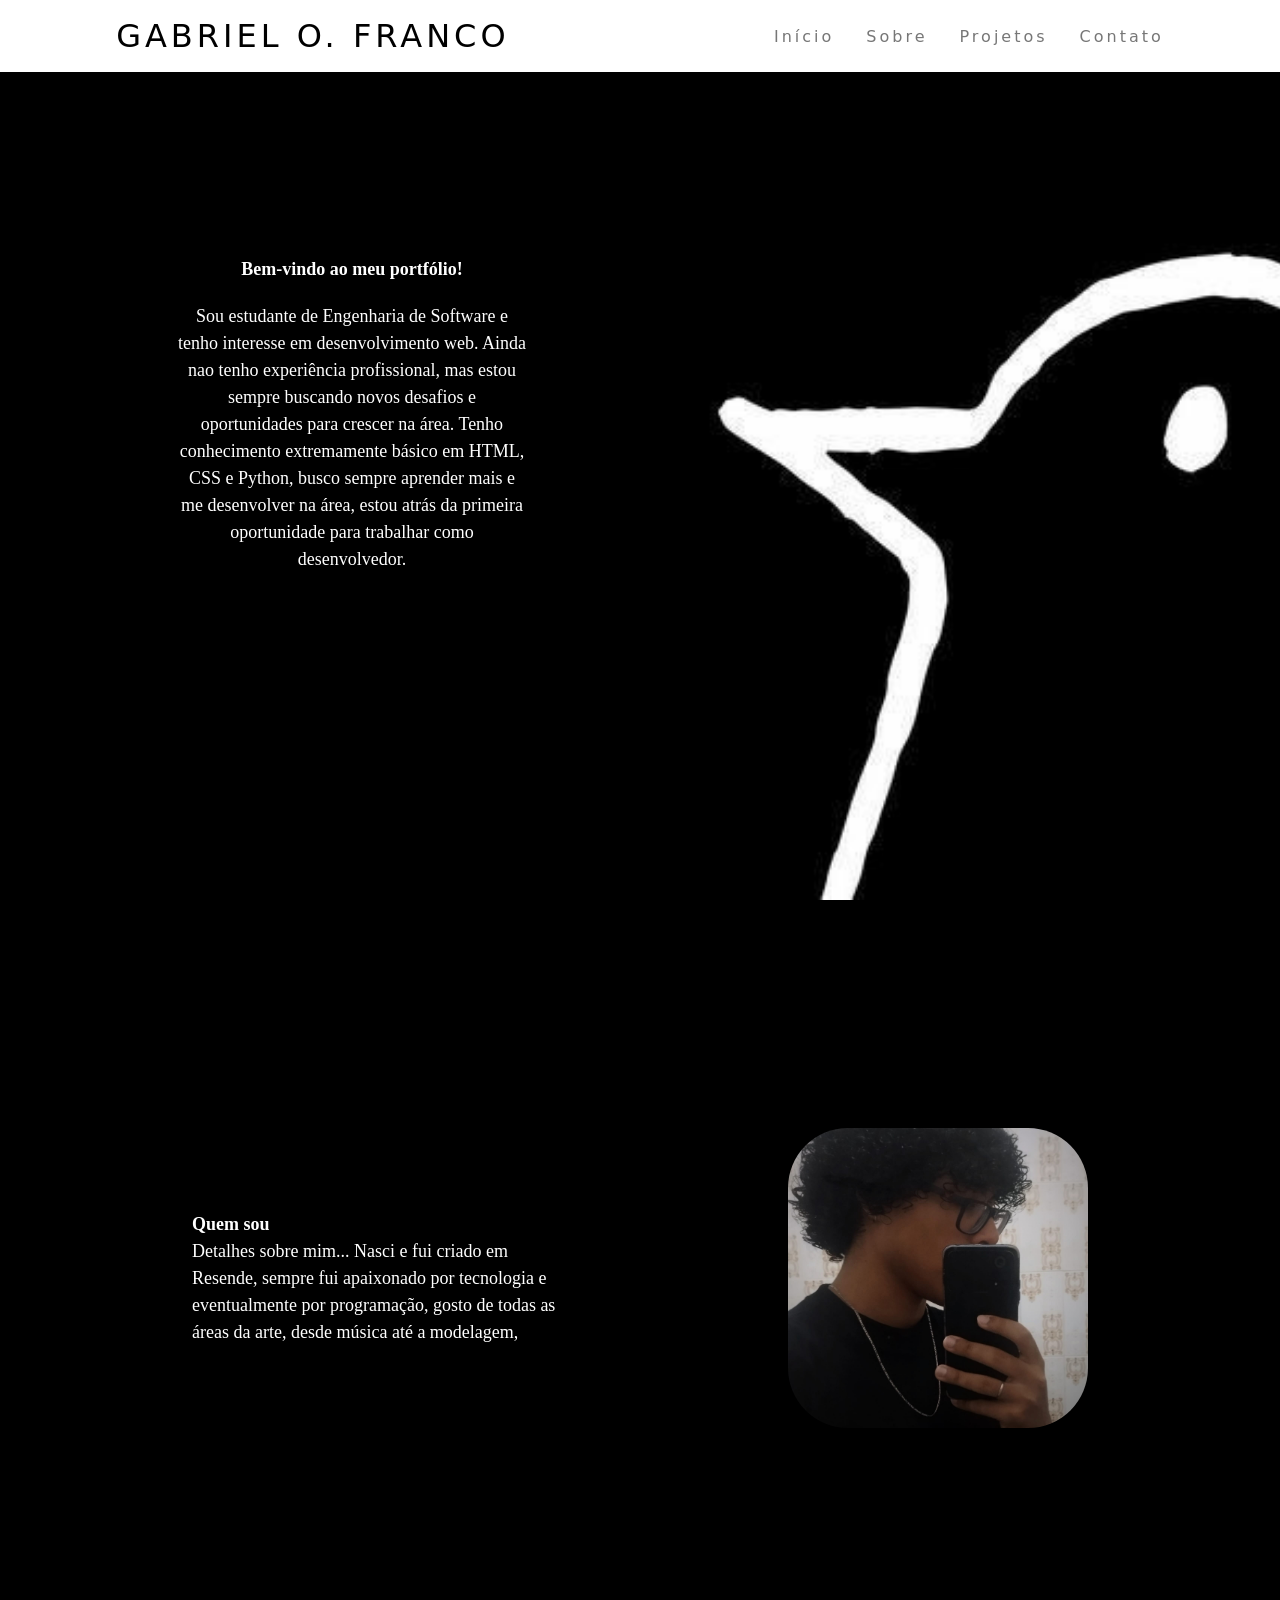
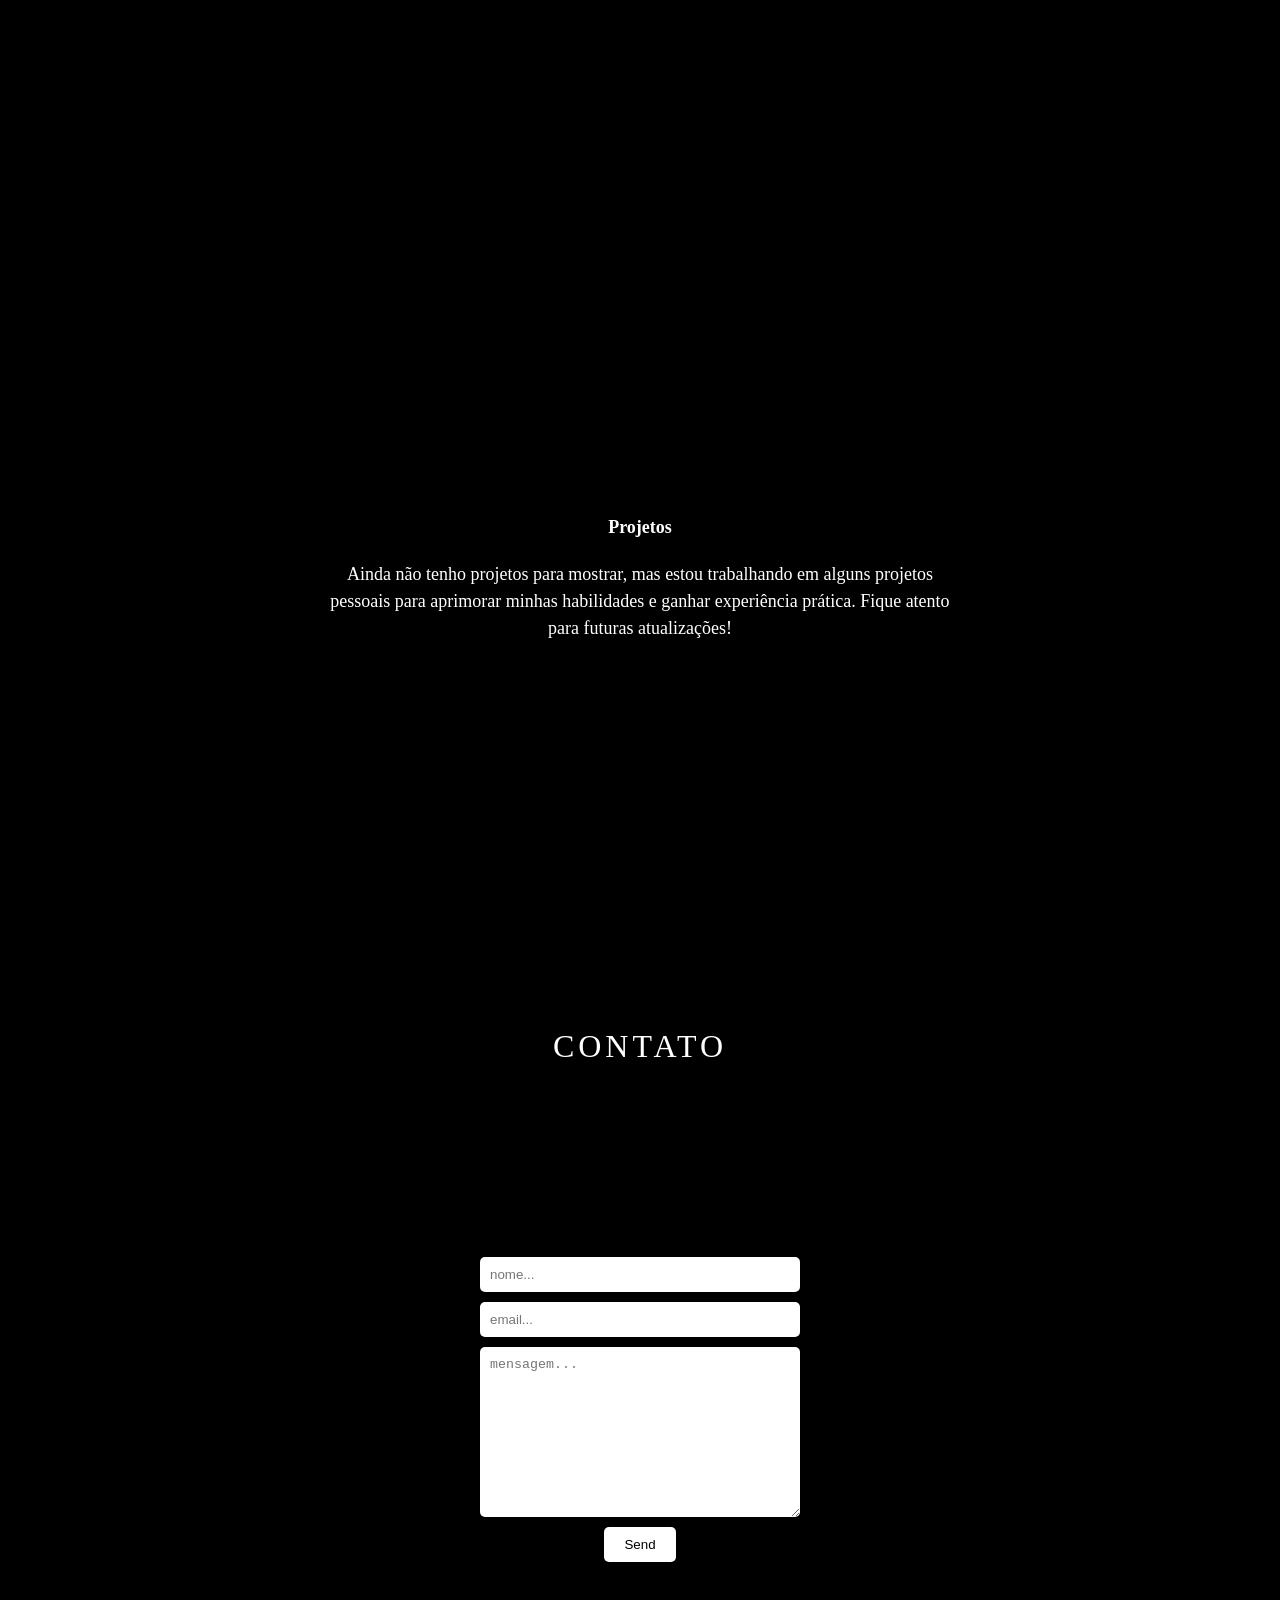
<file: index.html>
<!DOCTYPE html>
<html lang="pt-br">
<head>
    <title>GabrielOFranco</title>
    <link rel="stylesheet" href="style.css">
</head>
<body>
    <header>
        <nav>
            <h1 class="nome-grande">Gabriel O. Franco</h1>

            <ul class="nav-list">
                <li><a href="#texto-inicial">Início</a></li>
                <li><a href="#quem-sou">Sobre</a></li>
                <li><a href="#projetos">Projetos</a></li>
                <li><a href="#contato">Contato</a></li>
            </ul>
        </nav>
    </header>
<main>
        <div id="texto-inicial" class="texto-inicial">
            <h1>Bem-vindo ao meu portfólio! </h1>
            <p>Sou estudante de Engenharia de Software e tenho interesse em desenvolvimento web. Ainda nao tenho experiência profissional, mas estou sempre buscando novos desafios e oportunidades para crescer na área. Tenho conhecimento extremamente básico em HTML, CSS e Python, busco sempre aprender mais e me desenvolver na área, estou atrás da primeira oportunidade para trabalhar como desenvolvedor.</p>
        </div>

        <div id="quem-sou" class="quem-sou">
            <ul class="txtqmsou">
                <li><h1>Quem sou</h1></li>
                <li><p>Detalhes sobre mim... Nasci e fui criado em Resende, sempre fui apaixonado por tecnologia e eventualmente por programação, gosto de todas as áreas da arte, desde música até a modelagem,</p></li>
            </ul>
            <img class="gostozin" src="Gabriel.png" alt="Foto de Gabriel O. Franco">
        </div>
        <div class="projetos" id="projetos">
            <h1>Projetos</h1>
            <p>Ainda não tenho projetos para mostrar, mas estou trabalhando em alguns projetos pessoais para aprimorar minhas habilidades e ganhar experiência prática. Fique atento para futuras atualizações!</p>
        </div>
        <div class="contato" id="contato">
            <h1>Contato</h1>
            <form action="https://formsubmit.co/snoozefisher@gmail.com" method="POST">
                <input type="text" name="name" placeholder="nome..." required>
                <input type="email" placeholder="email..." name="email" required>
                <textarea name="message" id="" placeholder="mensagem..." required></textarea>
                <button type="submit">Send</button>
                <input type="hidden" name="_captcha" value="false">
                <input type="hidden" name="_next" value="https://youtu.be/haJfJAwpViI?list=RDhaJfJAwpViI">
            </form>
        </div>
</main>

    
    
</body>
</html>
</file>
<file: style.css>
* {

    margin: 0;
    padding: 0;
}
html {
    scroll-behavior: smooth;
}

body{
    background-color: black
}
a {
    display: inline-block;
    text-decoration: none;
    color: rgb(119, 119, 119);
    transition: 0.3s;
}
a:hover {
    color: black;
    opacity: 0.8;
    transform: scale(1.5);
}
.logo {
    font-size:24px ;
    font-weight: normal;
    text-transform: uppercase;
    letter-spacing: 4px;
}

header {
    position: fixed;
    width: 100%;
    z-index: 1000;
}
nav  {
    display: flex;
    justify-content: space-around;
    align-items: center;
    font-family: system-ui, -apple-system, BlinkMacSystemFont, 'Segoe UI', Roboto, Oxygen, Ubuntu, Cantarell, 'Open Sans', 'Helvetica Neue', sans-serif;
    background-color: rgb(255, 255, 255);
    height: 8vh;
}
main {
    background: url(punpun.jpg) no-repeat center center;
    background-size: cover;
    height: 100vh;
}

.texto-inicial p,
.texto-inicial h1 {
    font-size: 18px;
    color: white;
    width: 50%;
    text-align: center;
    line-height: 1.5;
}

.quem-sou p,
.quem-sou h1 {
    font-size: 18px;
    color: white;
    max-width: 30vw;
    text-align: left;
    line-height: 1.5;
}

.nav-list {
    display: flex;
    list-style: none;
}
.nav-list li {
    letter-spacing: 3px;
    margin-left: 32px;
}
.texto-inicial {
    flex-direction: column;
    gap: 20px;
    display: flex;
    justify-content: center;
    align-items: center;
    height: 92vh;
    width: 55vw;
}

.quem-sou{
    display: flex;
    flex-direction:row;
    gap: 20px;
    justify-content: space-evenly;
    align-items: center;
    height: 100vh;
    width: 100vw;
}
.nome-grande {
    font-size: 32px;
    font-weight: normal;
    text-transform: uppercase;
    letter-spacing: 4px;
    color: black;
    margin-left: 0px;
}
.gostozin {
    width: 300px;
    height: auto;
    border-radius: 20%;
}

.projetos p,
.projetos h1 {
    font-size: 18px;
    color: white;
    width: 50%;
    text-align: center;
    line-height: 1.5;
}
.projetos {
    display: flex;
    flex-direction: column;
    gap: 20px;
    justify-content: center;
    align-items: center;
    height: 100vh;
    width: 100vw;
}

.contato form {
    display: flex;
    flex-direction: column;
    gap: 10px;
    justify-content: center;
    align-items: center;
    height: 92vh;
    width: 100vw;
}
.contato input {
    padding: 10px;
    width: 300px;
    border: none;
    border-radius: 5px;
}
.contato button {
    padding: 10px 20px;
    border: none;
    border-radius: 5px;
    background-color: rgb(255, 255, 255);
    color: black;
    cursor: pointer;
    transition: 0.3s;
}
.contato button:hover {
    background-color: rgb(255, 255, 255);
    color: black;
    opacity: 0.8;
    transform: scale(1.1);
}
.contato textarea {
    padding: 10px;
    width: 300px;
    height: 150px;
    border: none;
    border-radius: 5px;
}
.contato h1 {
    font-size: 32px;
    font-weight: normal;
    text-transform: uppercase;
    letter-spacing: 4px;
    color: white;
    margin-bottom: 0px;
}
.contato {
    display: flex;
    flex-direction: column;
    gap: 5px;
    justify-content: center;
    align-items: center;
    height: 80vh;
}
</file>
